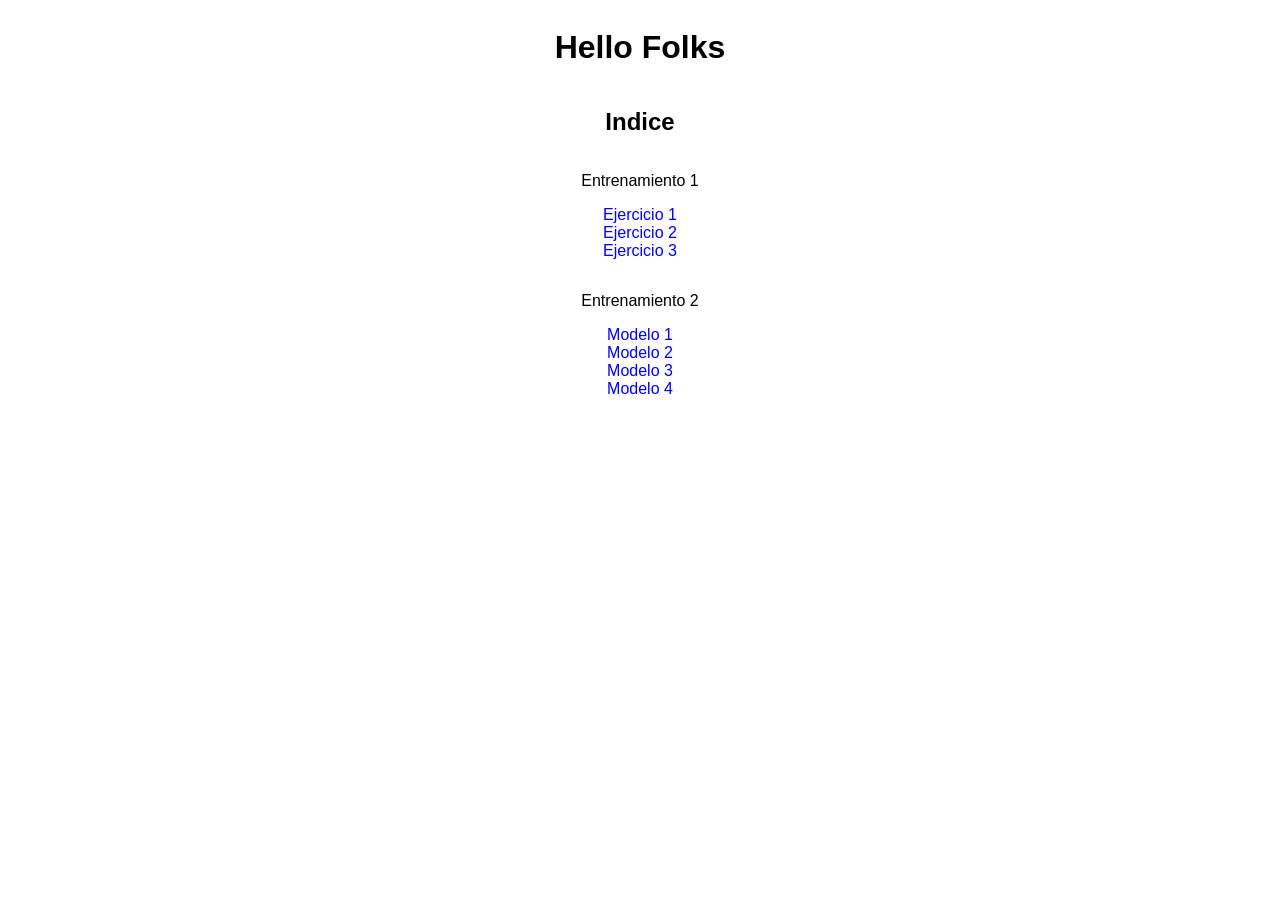
<file: index.html>
<!DOCTYPE html>
<html lang="en">
<head>
    <meta charset="UTF-8">
    <meta name="viewport" content="width=device-width, initial-scale=1.0">
    <title>Actividad 2</title>
    <link rel="stylesheet" href="styles.css">
</head>
<body>

    <header>
        <h1>Hello Folks</h1>
    </header>
    <main>
        <h2>Indice</h2>
        <section>
        <p>Entrenamiento 1</p>
        <ul>
            <li>
                <a href="entrenamiento_01\ejercicio_01\index.html">Ejercicio 1</a>
            </li>
            <li>
                <a href="entrenamiento_01\ejercicio_02\index.html">Ejercicio 2</a>
            </li>
            <li>
                <a href="entrenamiento_01\ejercicio_03\index.html">Ejercicio 3</a>
            </li>
            
        </ul>
        </section>
        <section>
            <p>Entrenamiento 2</p>
            <ul>
                <li>
                    <a href="entrenamiento_02/modelo_1/">Modelo 1</a>
                </li>
                <li>
                    <a href="entrenamiento_02/modelo_2/">Modelo 2</a>
                </li>
                <li>
                    <a href="entrenamiento_02/modelo_3/">Modelo 3</a>
                </li>
                <li>
                    <a href="entrenamiento_02/modelo_4/">Modelo 4</a>
                </li>
            </ul>
        </section>
    </main>

    

    
</body>
</html>
</file>
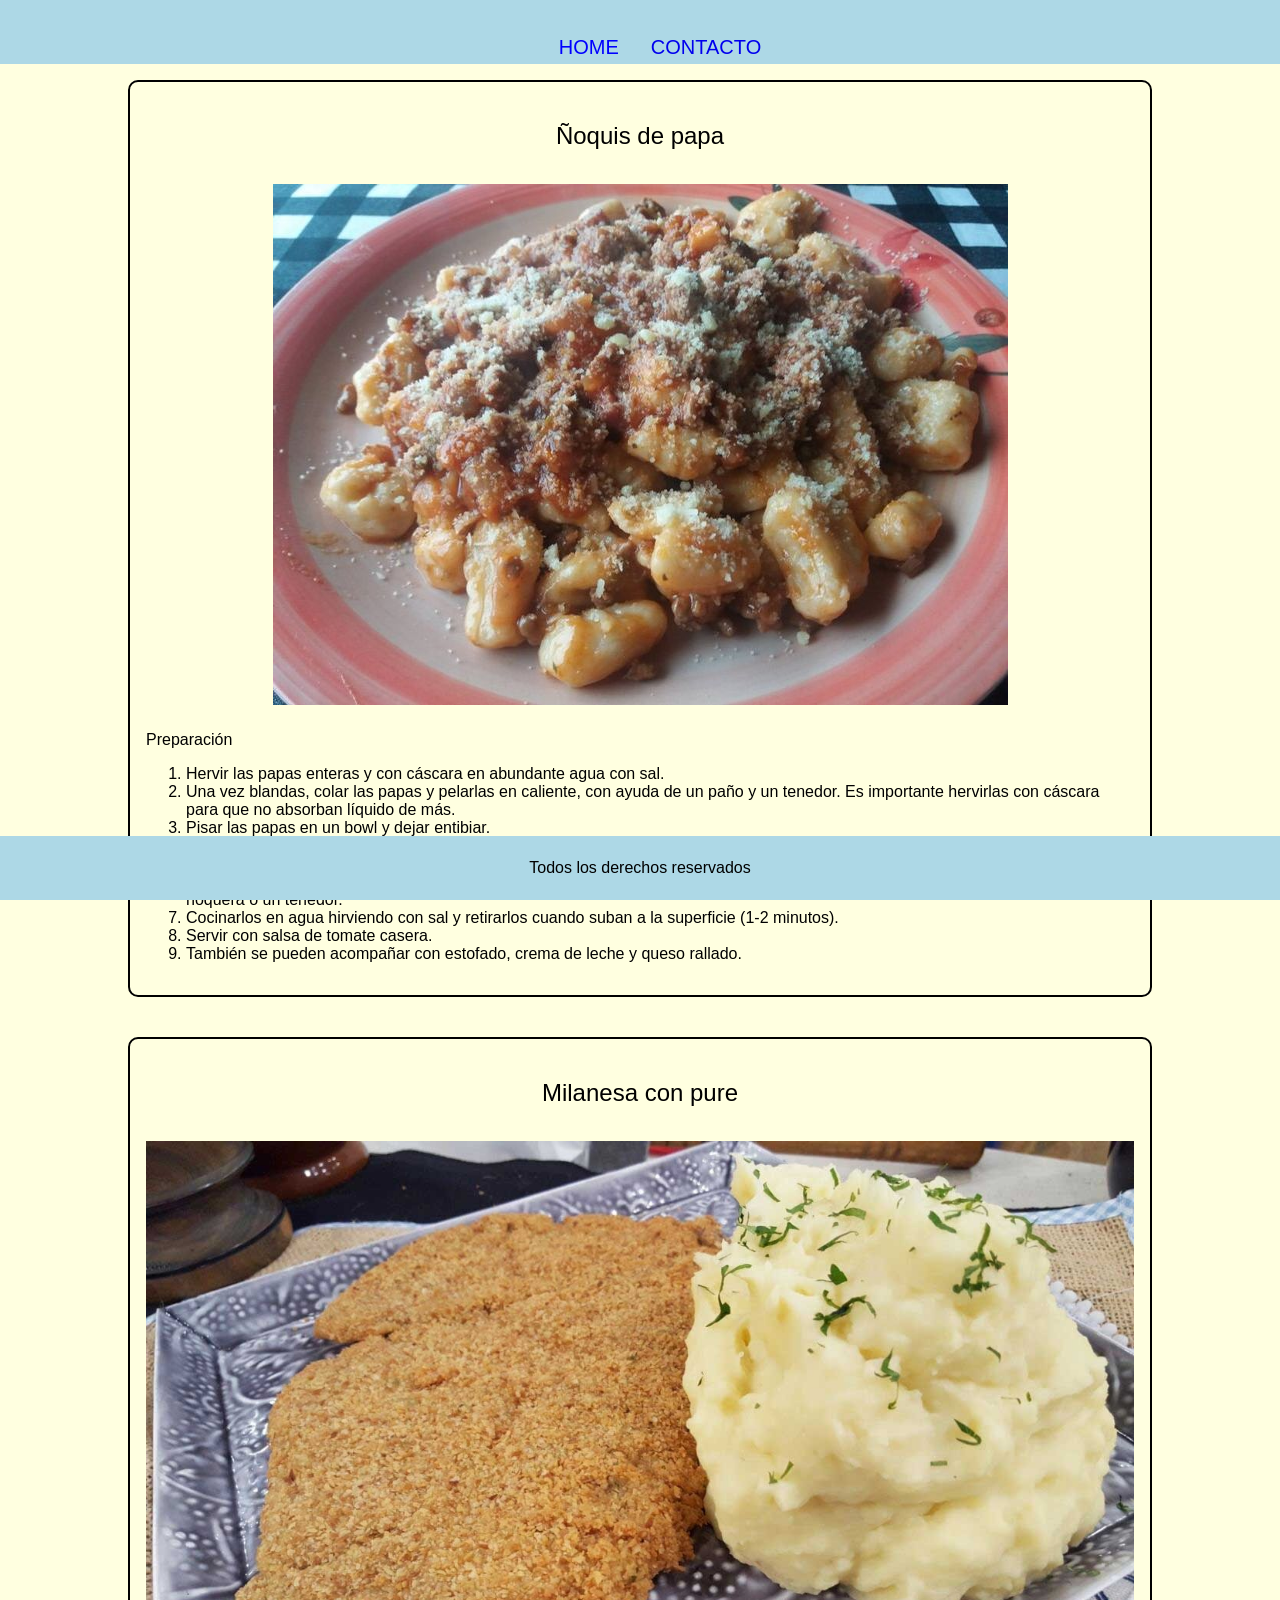
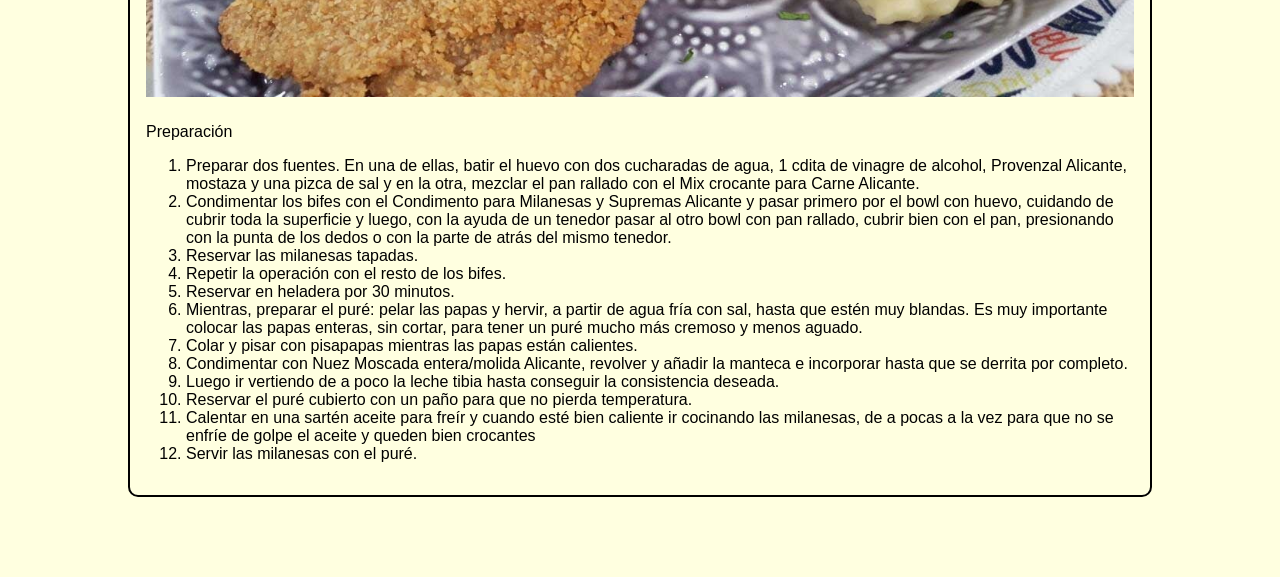
<file: entrenamiento_01/ejercicio_02/index.html>
<!DOCTYPE html>
<html lang="es">
<head>
    <meta charset="UTF-8">
    <meta name="viewport" content="width=device-width, initial-scale=1.0">
    <title>Document</title>
    <link rel="stylesheet" href="styles.css">
</head>
<body>
   <nav>
    <ul class="nav1">
        <li class="link_nav">
            <a href="">HOME</a>
        </li>
        <li class="link_nav">
            <a href="contacto.html">CONTACTO</a>
        </li>
    </ul>
   </nav>
   <main>
    <section class="receta">
        <div>
            <p  class="titulo">Ñoquis de papa</p>
        </div>
        <div>
            <img src="noquis.jpg" alt="imagen de noquis">
        </div>
        <div>
            <p>
                Preparación
            </p>
            <ol>
                <li>Hervir las papas enteras y con cáscara en abundante agua con sal.</li>
                <li>Una vez blandas, colar las papas y pelarlas en caliente, con ayuda de un paño y un tenedor. Es importante hervirlas con cáscara para que no absorban líquido de más.</li>
                <li>Pisar las papas en un bowl y dejar entibiar.</li>
                <li>Agregar el huevo y condimentar con sal, nuez moscada y pimienta blanca.</li>
                <li>Añadir la harina e integrar bien al puré, sin amasar para evitar que queden gomosos.</li>
                <li>Colocar la masa sobre la mesada enharinada, formar tiras de 2 a 3 cm de diámetro y cortar los ñoquis. Darles forma con una ñoquera o un tenedor.</li>
                <li>Cocinarlos en agua hirviendo con sal y retirarlos cuando suban a la superficie (1-2 minutos).</li>
                <li>Servir con salsa de tomate casera.</li>
                <li>También se pueden acompañar con estofado, crema de leche y queso rallado.</li>
            </ol>
        </div>
    </section>
    <section class="receta">
        <div>
            <p class="titulo">Milanesa con pure</p>
        </div>
        <div>
            <img src="milanesa.jpg" alt="imagen de milanesa con pure">
        </div>
        <div>
            <p>
                Preparación
            </p>
            <ol>
               <li>
                    Preparar dos fuentes. En una de ellas, batir el huevo con dos cucharadas de agua, 1 cdita de vinagre de alcohol, Provenzal Alicante, mostaza y una pizca de sal y en la otra, mezclar el pan rallado con el Mix crocante para Carne Alicante.
               </li>
               <li>
                    Condimentar los bifes con el Condimento para Milanesas y Supremas Alicante y pasar primero por el bowl con huevo, cuidando de cubrir toda la superficie y luego, con la ayuda de un tenedor pasar al otro bowl con pan rallado, cubrir bien con el pan, presionando con la punta de los dedos o con la parte de atrás del mismo tenedor.
               </li>
                <li>
                    Reservar las milanesas tapadas.
               </li>
               <li>
                    Repetir la operación con el resto de los bifes.
               </li>
                <li>
                    Reservar en heladera por 30 minutos.
               </li>
               <li>
                    Mientras, preparar el puré: pelar las papas y hervir, a partir de agua fría con sal, hasta que estén muy blandas. Es muy importante colocar las papas enteras, sin cortar, para tener un puré mucho más cremoso y menos aguado.
               </li>
                <li>
                    Colar y pisar con pisapapas mientras las papas están calientes.
               </li>
               <li>
                    Condimentar con Nuez Moscada entera/molida Alicante, revolver y añadir la manteca e incorporar hasta que se derrita por completo.
               </li>
                <li>
                    Luego ir vertiendo de a poco la leche tibia hasta conseguir la consistencia deseada.
               </li>
               <li>
                    Reservar el puré cubierto con un paño para que no pierda temperatura.
               </li>
                <li>
                    Calentar en una sartén aceite para freír y cuando esté bien caliente ir cocinando las milanesas, de a pocas a la vez para que no se enfríe de golpe el aceite y queden bien crocantes
               </li>
               <li>
                    Servir las milanesas con el puré.
               </li>
            </ol>

        </div>
    </section>
   </main>
   <footer>
    <p>Todos los derechos reservados</p>
   </footer>
</body>
</html>
</file>
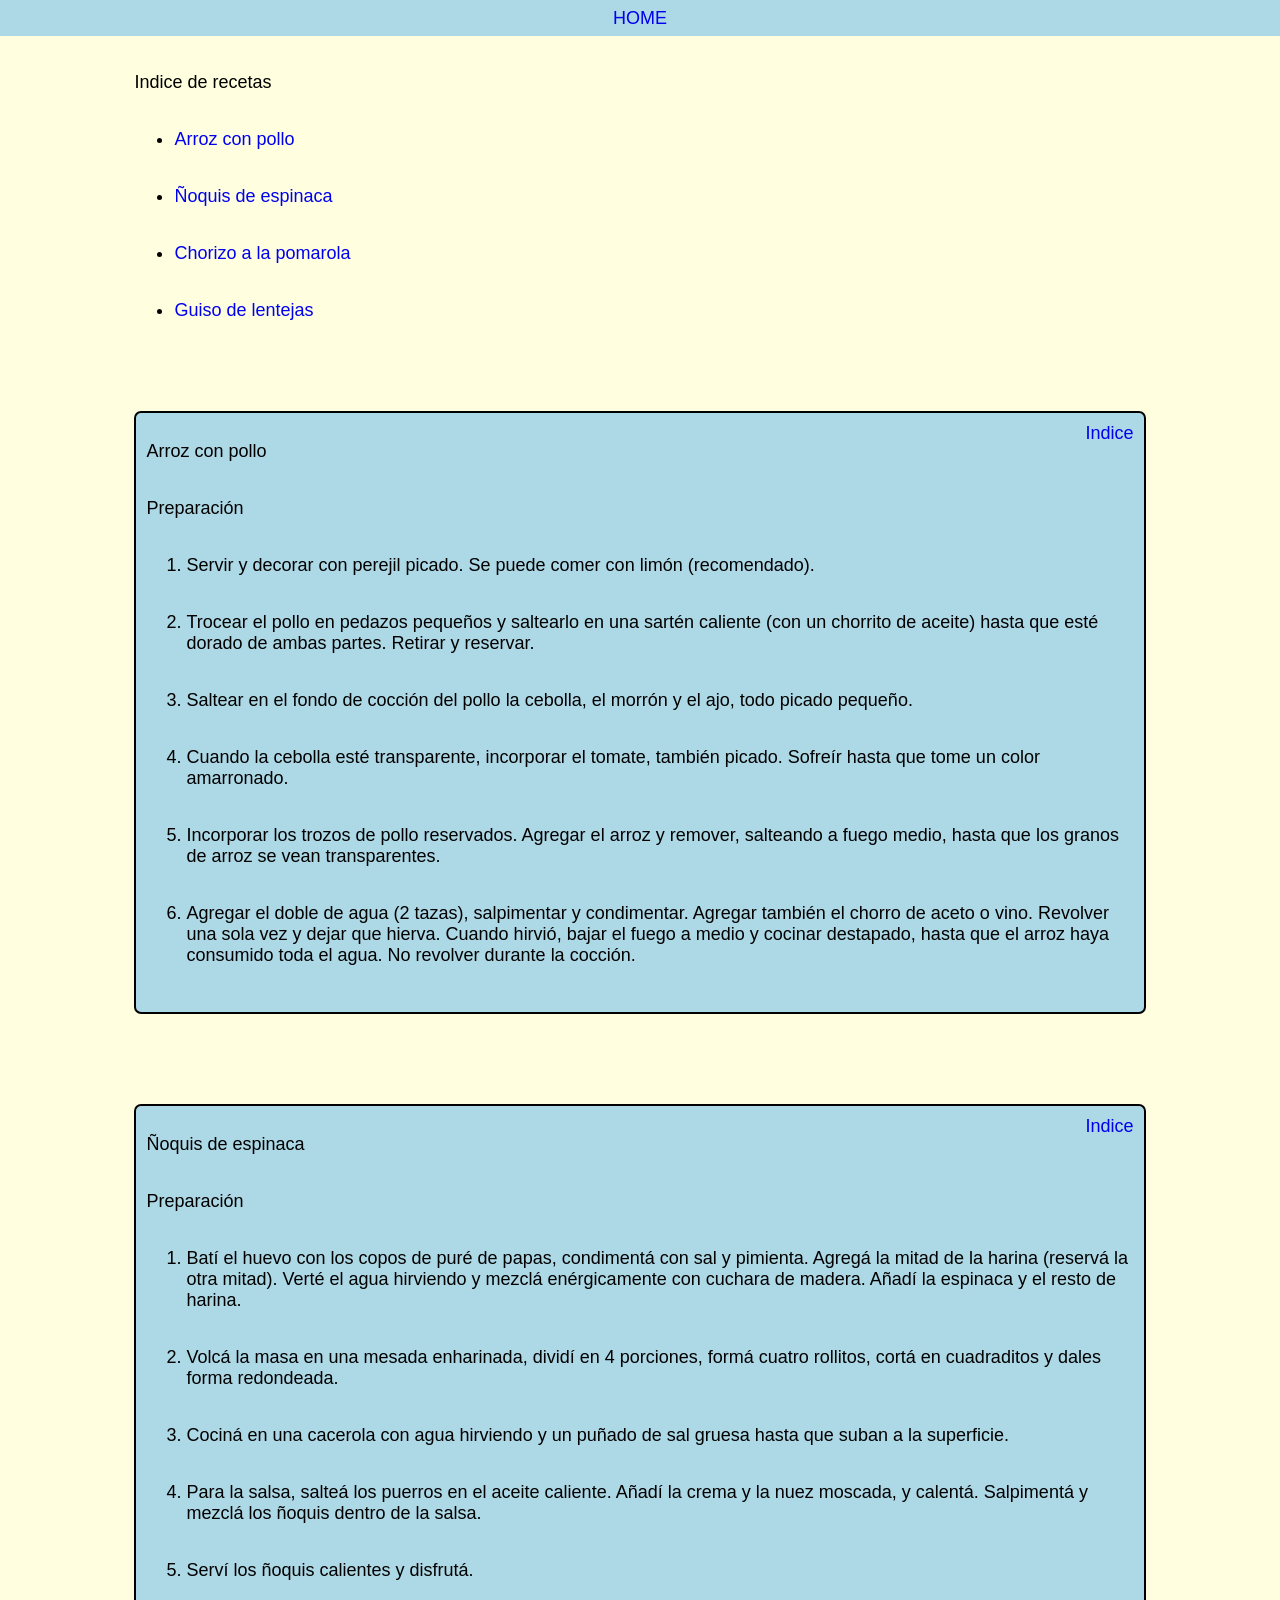
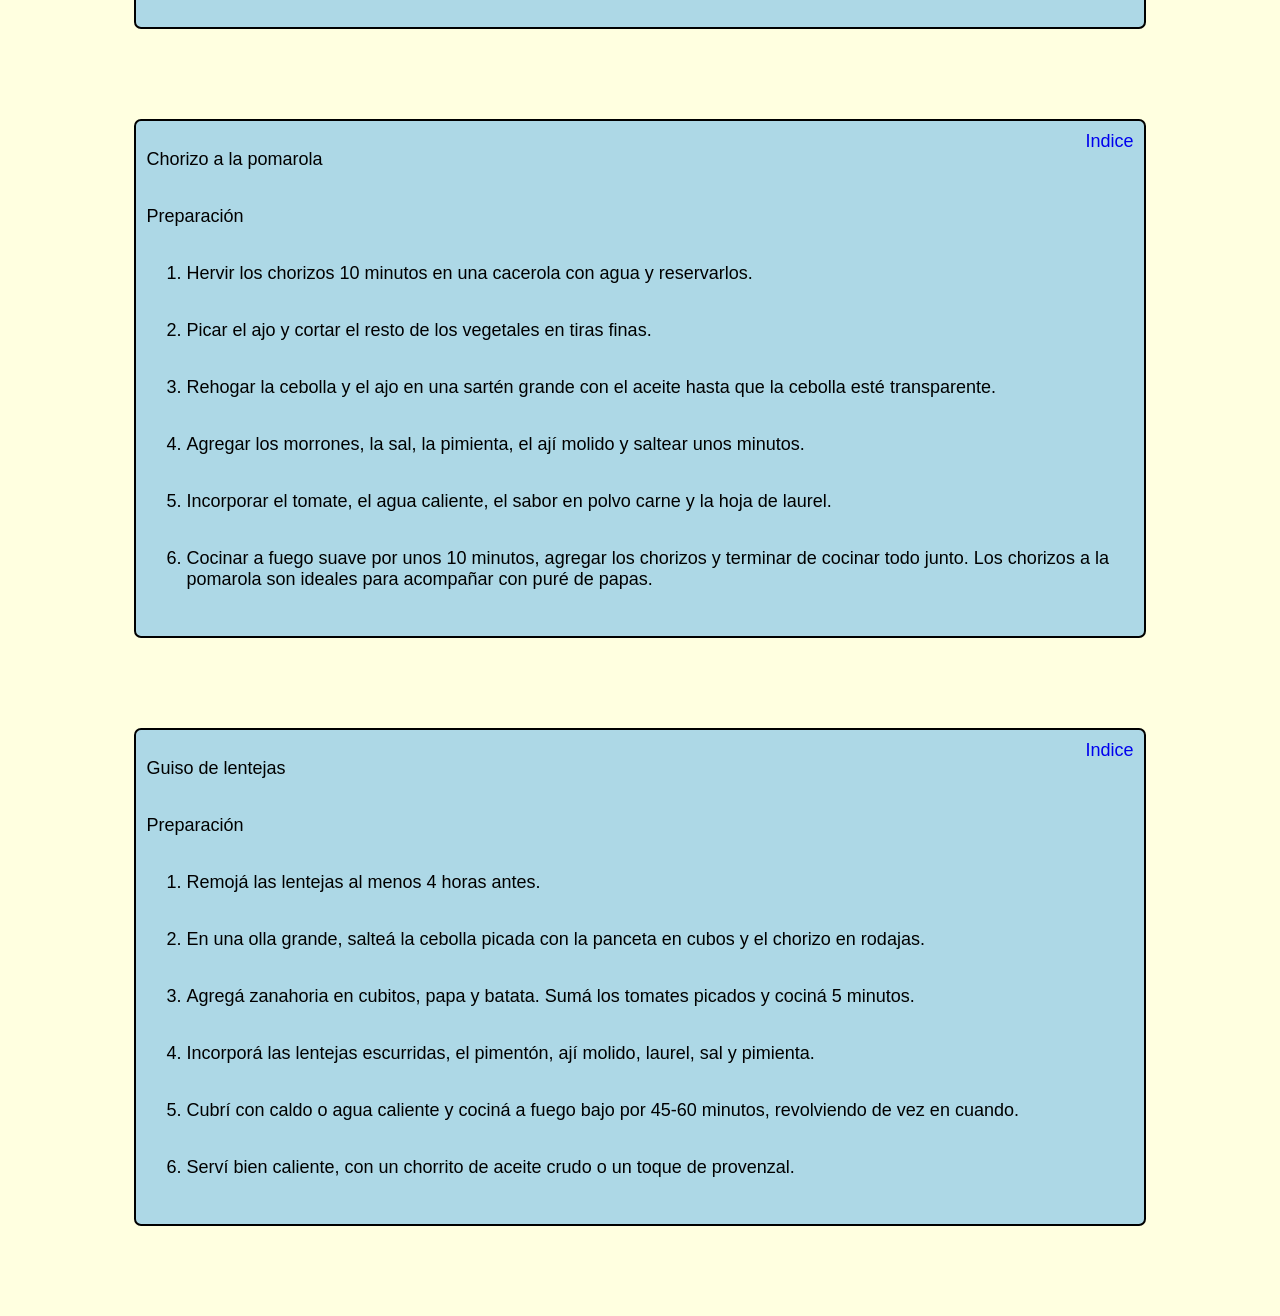
<file: entrenamiento_01/ejercicio_03/index.html>
<!DOCTYPE html>
<html lang="es">
<head>
    <meta charset="UTF-8">
    <meta name="viewport" content="width=device-width, initial-scale=1.0">
    <title>Document</title>
    <link rel="stylesheet" href="styles.css">
</head>
<body>
    <nav>
        <a href="index.html">HOME</a>
    </nav>
    <main>
        <section>
            <div>
                <p>Indice de recetas</p>
                
            </div>
            <div id="indice">
                <ul>
                    <li>
                        <a href="#arroz">Arroz con pollo</a>
                    </li>
                    <li>
                        <a href="#noquis">Ñoquis de espinaca</a>
                    </li>
                    <li>
                        <a href="#chori">Chorizo a la pomarola</a>
                    </li>
                    <li>
                        <a href="#guiso">Guiso de lentejas</a>
                    </li>
                    
                </ul>
            </div>
        </section>
        <section>
            <div class="receta">
                <div class="titulo" id="arroz">
                    <p>Arroz con pollo</p>
                    <a href="#indice">Indice</a>
                </div>
                <div>
                    <p>Preparación</p>
                    <ol>
                        <li>Servir y decorar con perejil picado. Se puede comer con limón (recomendado).</li>
                        <li>Trocear el pollo en pedazos pequeños y saltearlo en una sartén caliente (con un chorrito de aceite) hasta que esté dorado de ambas partes. Retirar y reservar.</li>
                        <li>Saltear en el fondo de cocción del pollo la cebolla, el morrón y el ajo, todo picado pequeño.</li>
                        <li>Cuando la cebolla esté transparente, incorporar el tomate, también picado. Sofreír hasta que tome un color amarronado.</li>
                        <li>Incorporar los trozos de pollo reservados. Agregar el arroz y remover, salteando a fuego medio, hasta que los granos de arroz se vean transparentes.</li>
                        <li>Agregar el doble de agua (2 tazas), salpimentar y condimentar. Agregar también el chorro de aceto o vino. Revolver una sola vez y dejar que hierva. Cuando hirvió, bajar el fuego a medio y cocinar destapado, hasta que el arroz haya consumido toda el agua. No revolver durante la cocción.</li>
                    </ol>
                </div>    
            </div>
            
            <div  class="receta">
                <div class="titulo" id="noquis">
                    <p>Ñoquis de espinaca</p>
                    <a href="#indice">Indice</a>
                </div>
                <div>
                    <p>Preparación</p>  
                    <ol>
                        <li>Batí el huevo con los copos de puré de papas, condimentá con sal y pimienta. Agregá la mitad de la harina (reservá la otra mitad). Verté el agua hirviendo y mezclá enérgicamente con cuchara de madera. Añadí la espinaca y el resto de harina.</li>
                        <li>Volcá la masa en una mesada enharinada, dividí en 4 porciones, formá cuatro rollitos, cortá en cuadraditos y dales forma redondeada.</li>
                        <li>Cociná en una cacerola con agua hirviendo y un puñado de sal gruesa hasta que suban a la superficie.</li>
                        <li>Para la salsa, salteá los puerros en el aceite caliente. Añadí la crema y la nuez moscada, y calentá. Salpimentá y mezclá los ñoquis dentro de la salsa.</li>
                        <li>Serví los ñoquis calientes y disfrutá.</li>
                    </ol>  
                </div>
                
            </div>
      
            <div class="receta">
                <div class="titulo" id="chori">
                    <p>Chorizo a la pomarola</p>
                    <a href="#indice">Indice</a>
                </div>
                <div>
                    <p>Preparación</p>
                    <ol>
                        <li>Hervir los chorizos 10 minutos en una cacerola con agua y reservarlos.</li>
                        <li>Picar el ajo y cortar el resto de los vegetales en tiras finas.</li>
                        <li>Rehogar la cebolla y el ajo en una sartén grande con el aceite hasta que la cebolla esté transparente.
                        </li>
                        <li>Agregar los morrones, la sal, la pimienta, el ají molido y saltear unos minutos.</li>
                        <li>Incorporar el tomate, el agua caliente, el sabor en polvo carne y la hoja de laurel.</li>
                        <li>Cocinar a fuego suave por unos 10 minutos, agregar los chorizos y terminar de cocinar todo junto. Los
                            chorizos a la pomarola son ideales para acompañar con puré de papas.</li>
                    </ol>
            
                </div>
            </div>
            
            <div class="receta">
                 <div class="titulo" id="guiso">
                    <p>Guiso de lentejas</p>
                    <a href="#indice">Indice</a>
                </div>
                <div>
                    <p>Preparación</p>
                    <ol>
                        <li>Remojá las lentejas al menos 4 horas antes.</li>
                        <li>En una olla grande, salteá la cebolla picada con la panceta en cubos y el chorizo en rodajas.</li>
                        <li>Agregá zanahoria en cubitos, papa y batata. Sumá los tomates picados y cociná 5 minutos.</li>
                        <li>Incorporá las lentejas escurridas, el pimentón, ají molido, laurel, sal y pimienta.</li>
                        <li>Cubrí con caldo o agua caliente y cociná a fuego bajo por 45-60 minutos, revolviendo de vez en cuando.</li>
                        <li>Serví bien caliente, con un chorrito de aceite crudo o un toque de provenzal.</li>
                    </ol>
                
                </div>
                </div>
        </section>
    </main>
</body>
</html>
</file>
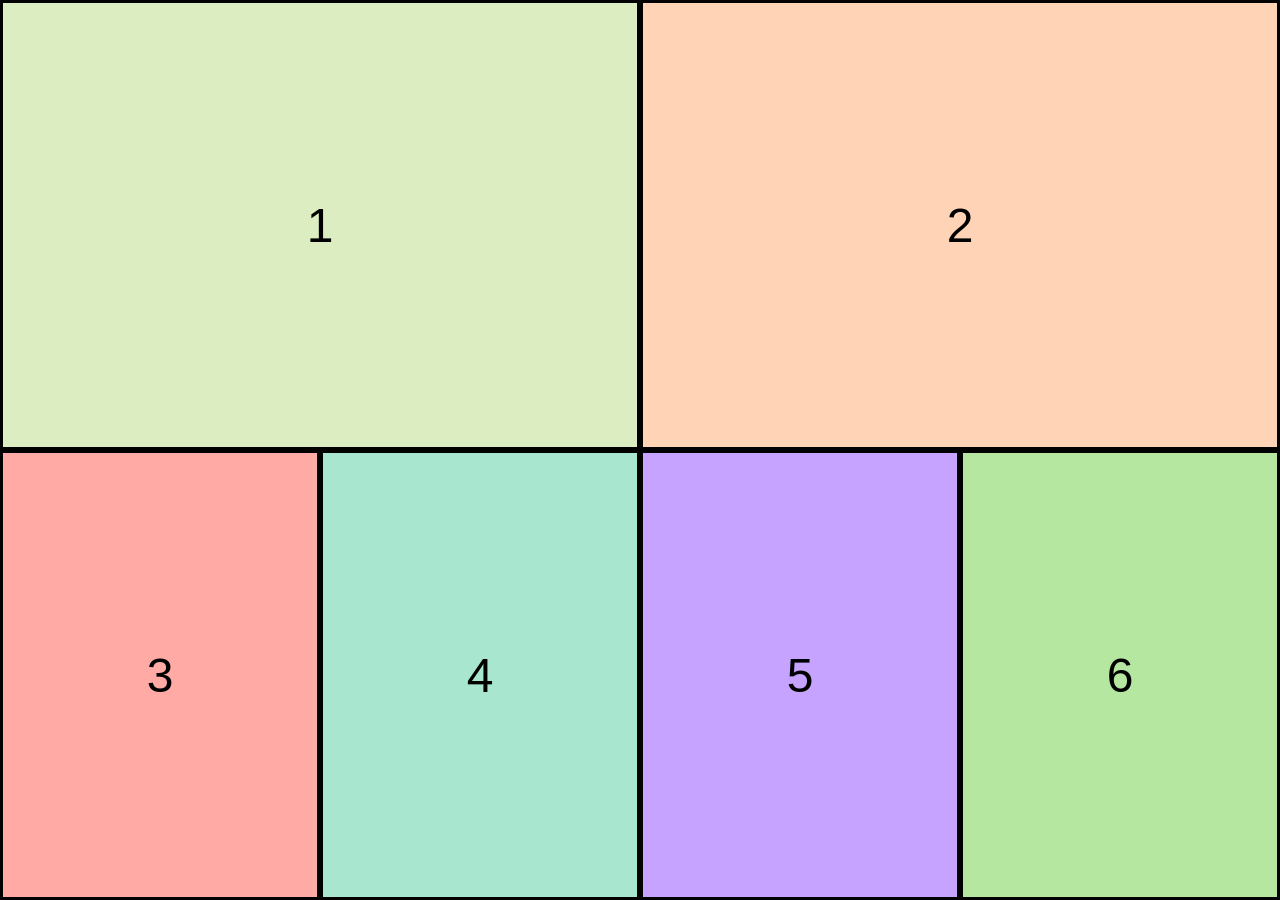
<file: entrenamiento_02/modelo_1/index.html>
<!DOCTYPE html>
<html lang="es">
<head>
    <meta charset="UTF-8">
    <meta name="viewport" content="width=device-width, initial-scale=1.0">
    <title>Modelo CSS Grid</title>
    <link rel="stylesheet" href="styles.css">
</head>
<body>
    <div class="grilla">
        <div class="caja c1">1</div>
        <div class="caja c2">2</div>
        <div class="caja c3">3</div>
        <div class="caja c4">4</div>
        <div class="caja c5">5</div>
        <div class="caja c6">6</div>
    </div>
</body>
</html>
</file>
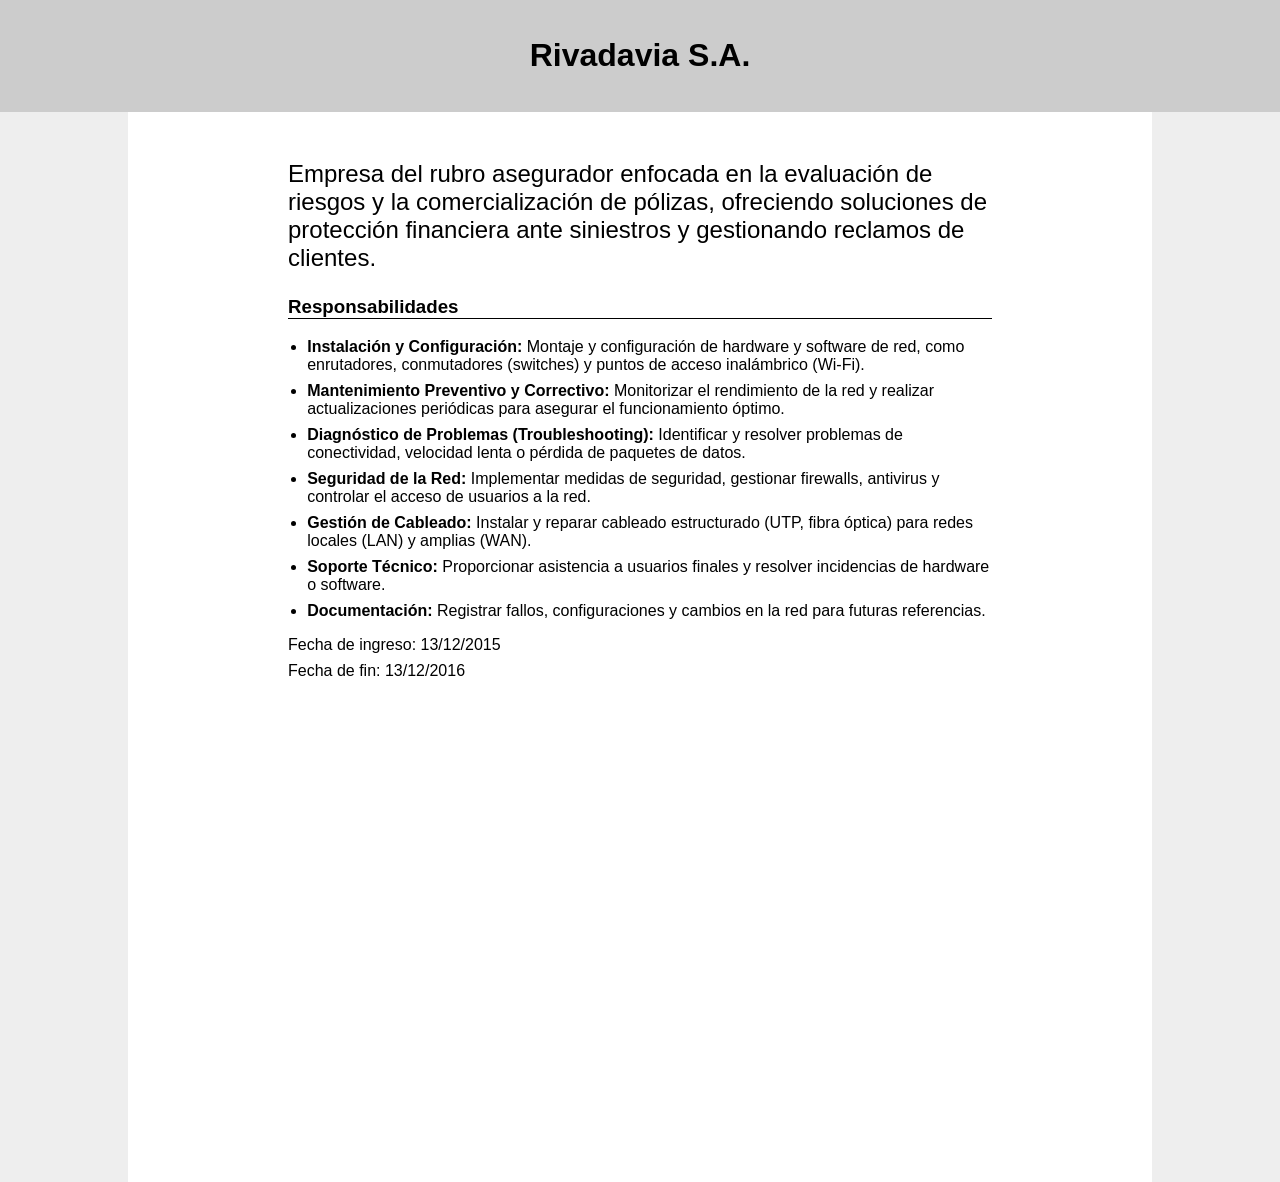
<file: entrenamiento_01/ejercicio_01/empresa_01.html>
<!DOCTYPE html>
<html lang="en">
<head>
    <meta charset="UTF-8">
    <meta name="viewport" content="width=device-width, initial-scale=1.0">
    <title>Empresa 1</title>
    <link rel="stylesheet" href="empresa.css">
</head>
<header>
    <h1>
        Rivadavia S.A. 
    </h1>

</header>
<body>
    <main>
    <section>
    
    <h2>
        Empresa del rubro asegurador enfocada en la evaluación de riesgos y la comercialización de pólizas, ofreciendo soluciones de protección financiera ante siniestros y gestionando reclamos de clientes.
    </h2>
</section>
<section>
    <h3>Responsabilidades</h3>
    <ul>
        <li>
            <strong>Instalación y Configuración:</strong> Montaje y configuración de hardware y software de red, como enrutadores, conmutadores (switches) y puntos de acceso inalámbrico (Wi-Fi).
        </li>
        <li>
            <strong>Mantenimiento Preventivo y Correctivo:</strong> Monitorizar el rendimiento de la red y realizar actualizaciones periódicas para asegurar el funcionamiento óptimo.
        </li>
        <li>
            <strong>Diagnóstico de Problemas (Troubleshooting):</strong> Identificar y resolver problemas de conectividad, velocidad lenta o pérdida de paquetes de datos.
        </li>
        <li>
            <strong>Seguridad de la Red:</strong> Implementar medidas de seguridad, gestionar firewalls, antivirus y controlar el acceso de usuarios a la red.
        </li>
        <li>
            <strong>Gestión de Cableado:</strong> Instalar y reparar cableado estructurado (UTP, fibra óptica) para redes locales (LAN) y amplias (WAN).
        </li>
        <li>
            <strong>Soporte Técnico:</strong> Proporcionar asistencia a usuarios finales y resolver incidencias de hardware o software.
        </li>
        <li>
            <strong>Documentación:</strong> Registrar fallos, configuraciones y cambios en la red para futuras referencias. 
        </li>
    </ul>


</section>
<p>Fecha de ingreso: 13/12/2015
</p>
<p>Fecha de fin: 13/12/2016
</p>
<section>
    <iframe class="mapa" src="https://www.google.com/maps/embed?pb=!1m18!1m12!1m3!1d3281.3641581326856!2d-58.5628052!3d-34.670757599999995!2m3!1f0!2f0!3f0!3m2!1i1024!2i768!4f13.1!3m3!1m2!1s0x95bcc62cc3ef7083%3A0x8867107f425fade5!2sUniversidad%20Nacional%20de%20La%20Matanza!5e0!3m2!1ses!2sar!4v1778092577979!5m2!1ses!2sar" width="600" height="450" style="border:0;" allowfullscreen="" loading="lazy" referrerpolicy="no-referrer-when-downgrade"></iframe>
</section>
</main>
</body>
</html>
</file>
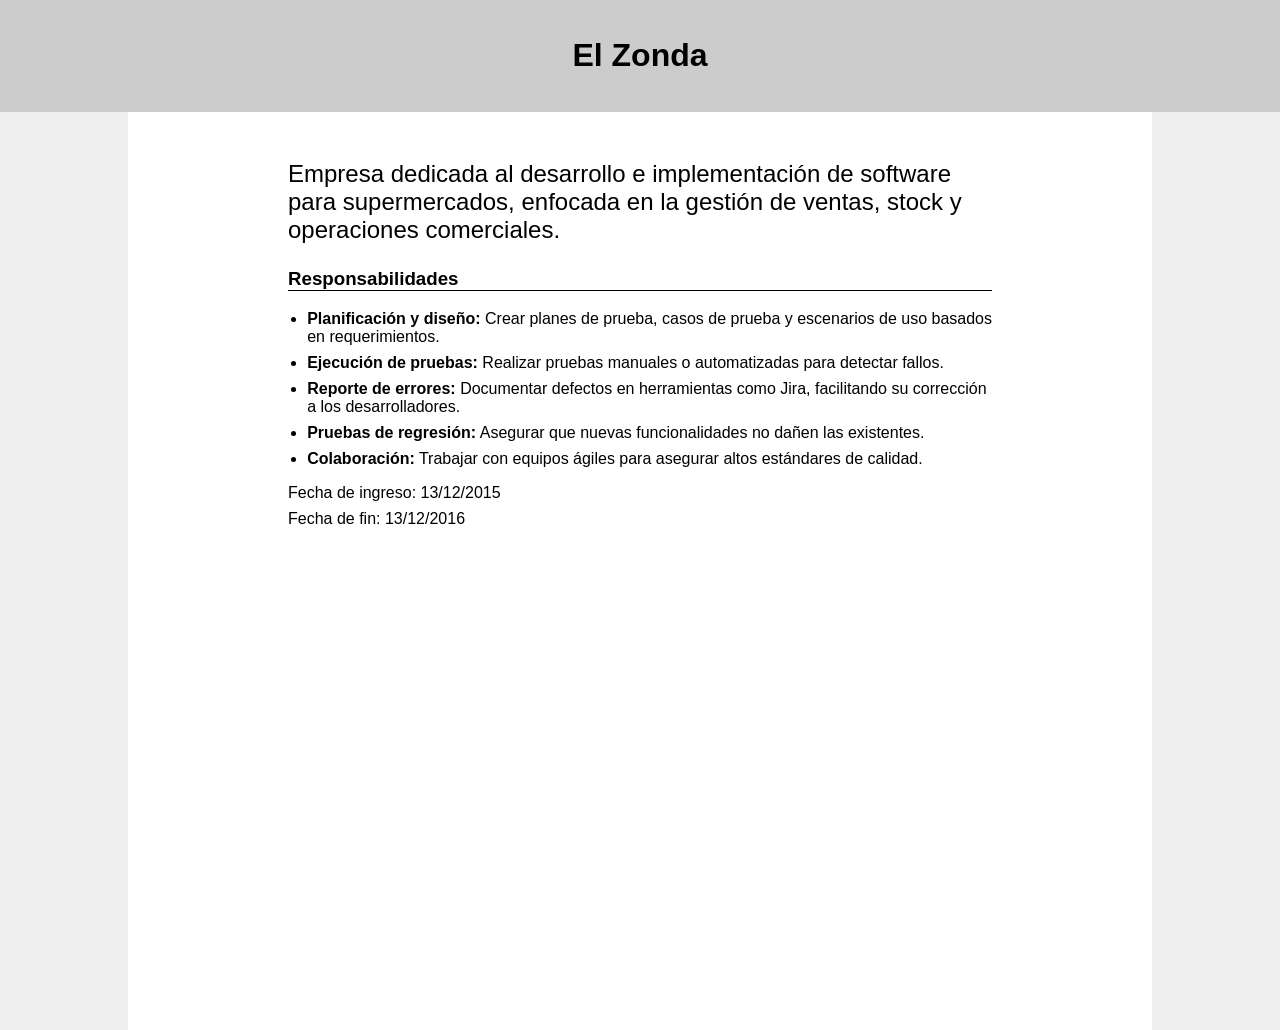
<file: entrenamiento_01/ejercicio_01/empresa_02.html>
<!DOCTYPE html>
<html lang="en">
<head>
    <meta charset="UTF-8">
    <meta name="viewport" content="width=device-width, initial-scale=1.0">
    <title>Empresa 2</title>
    <link rel="stylesheet" href="empresa.css">
</head>
<header>
    <h1>
        El Zonda 
    </h1>


</header>
<body>
    <main>
    <section>
    
    <h2>
       Empresa dedicada al desarrollo e implementación de software para supermercados, enfocada en la gestión de ventas, stock y operaciones comerciales.
    </h2>
</section>
<section>
    <h3>Responsabilidades</h3>
        <ul>
  <li><strong>Planificación y diseño:</strong> Crear planes de prueba, casos de prueba y escenarios de uso basados en requerimientos.</li>
  <li><strong>Ejecución de pruebas:</strong> Realizar pruebas manuales o automatizadas para detectar fallos.</li>
  <li><strong>Reporte de errores:</strong> Documentar defectos en herramientas como Jira, facilitando su corrección a los desarrolladores.</li>
  <li><strong>Pruebas de regresión:</strong> Asegurar que nuevas funcionalidades no dañen las existentes.</li>
  <li><strong>Colaboración:</strong> Trabajar con equipos ágiles para asegurar altos estándares de calidad.</li>
</ul>
</section>
<p>Fecha de ingreso: 13/12/2015
</p>
<p>Fecha de fin: 13/12/2016
</p>

<section>
    <iframe class="mapa" src="https://www.google.com/maps/embed?pb=!1m18!1m12!1m3!1d3281.3641581326856!2d-58.5628052!3d-34.670757599999995!2m3!1f0!2f0!3f0!3m2!1i1024!2i768!4f13.1!3m3!1m2!1s0x95bcc62cc3ef7083%3A0x8867107f425fade5!2sUniversidad%20Nacional%20de%20La%20Matanza!5e0!3m2!1ses!2sar!4v1778092577979!5m2!1ses!2sar" width="600" height="450" style="border:0;" allowfullscreen="" loading="lazy" referrerpolicy="no-referrer-when-downgrade"></iframe>
</section>
</main>
</body>
</html>
</file>
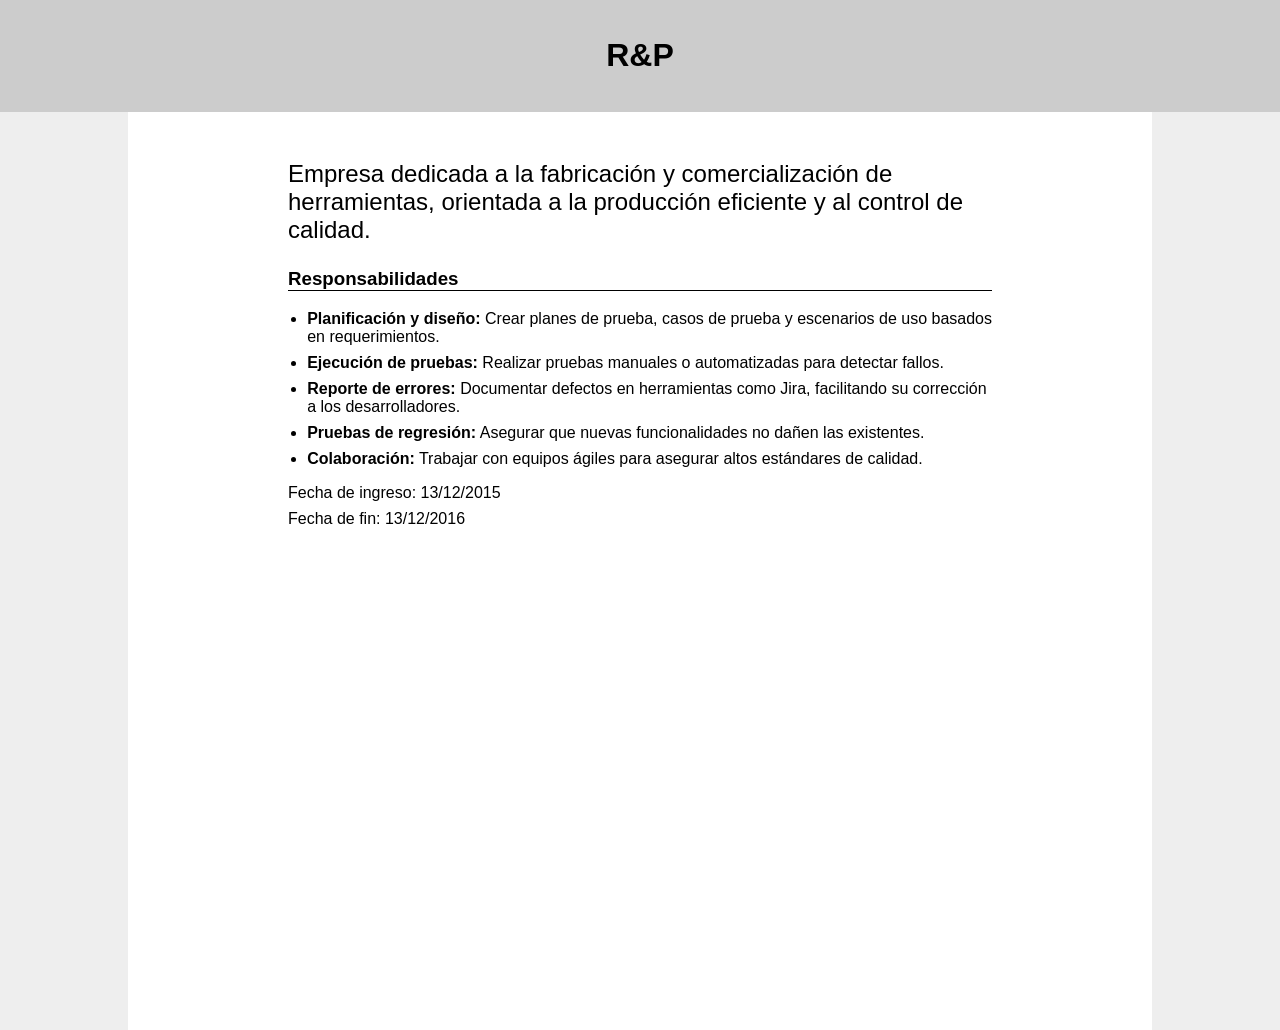
<file: entrenamiento_01/ejercicio_01/empresa_03.html>
<!DOCTYPE html>
<html lang="en">
<head>
    <meta charset="UTF-8">
    <meta name="viewport" content="width=device-width, initial-scale=1.0">
    <title>Empresa 3</title>
    <link rel="stylesheet" href="empresa.css">
</head>
<header>
    <h1>
        R&P
    </h1>


</header>
<body>

<main>
    <section>
    
    <h2>
      Empresa dedicada a la fabricación y comercialización de herramientas, orientada a la producción eficiente y al control de calidad.
    </h2>
</section>
<section>
    <h3>Responsabilidades</h3>
        <ul>
  <li><strong>Planificación y diseño:</strong> Crear planes de prueba, casos de prueba y escenarios de uso basados en requerimientos.</li>
  <li><strong>Ejecución de pruebas:</strong> Realizar pruebas manuales o automatizadas para detectar fallos.</li>
  <li><strong>Reporte de errores:</strong> Documentar defectos en herramientas como Jira, facilitando su corrección a los desarrolladores.</li>
  <li><strong>Pruebas de regresión:</strong> Asegurar que nuevas funcionalidades no dañen las existentes.</li>
  <li><strong>Colaboración:</strong> Trabajar con equipos ágiles para asegurar altos estándares de calidad.</li>
</ul>

<p>Fecha de ingreso: 13/12/2015
</p>
<p>Fecha de fin: 13/12/2016
</p>
</section>

<section>
    <iframe class="mapa" src="https://www.google.com/maps/embed?pb=!1m18!1m12!1m3!1d3281.3641581326856!2d-58.5628052!3d-34.670757599999995!2m3!1f0!2f0!3f0!3m2!1i1024!2i768!4f13.1!3m3!1m2!1s0x95bcc62cc3ef7083%3A0x8867107f425fade5!2sUniversidad%20Nacional%20de%20La%20Matanza!5e0!3m2!1ses!2sar!4v1778092577979!5m2!1ses!2sar" width="600" height="450" style="border:0;" allowfullscreen="" loading="lazy" referrerpolicy="no-referrer-when-downgrade"></iframe>
</section>
</main>
</body>
</html>
</file>
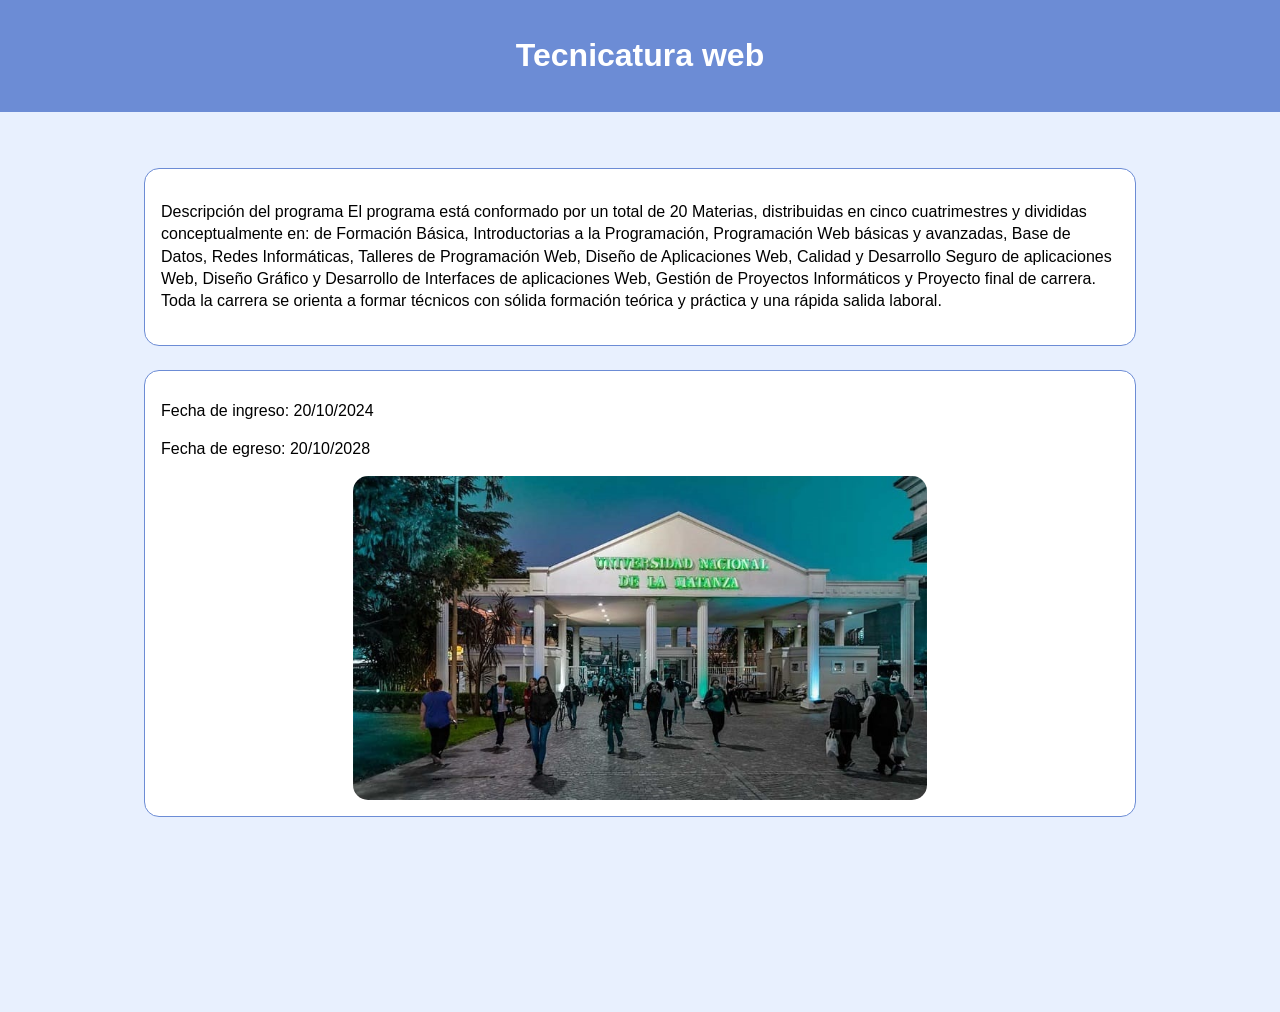
<file: entrenamiento_01/ejercicio_01/estudio_01.html>
<!DOCTYPE html>
<html lang="en">
<head>
    <meta charset="UTF-8">
    <meta name="viewport" content="width=device-width, initial-scale=1.0">
    <title>Estudios 1</title>
    <link rel="stylesheet" href="estudio.css">
</head>

<header><h1>Tecnicatura web</h1></header>
<body>
    <main>
    <section>
        <p>Descripción del programa
El programa está conformado por un total de 20 Materias, distribuidas en cinco cuatrimestres y divididas conceptualmente en: de Formación Básica, Introductorias a la Programación, Programación Web básicas y avanzadas, Base de Datos, Redes Informáticas, Talleres de Programación Web, Diseño de Aplicaciones Web, Calidad y Desarrollo Seguro de aplicaciones Web, Diseño Gráfico y Desarrollo de Interfaces de aplicaciones Web, Gestión de Proyectos Informáticos y Proyecto final de carrera. Toda la carrera se orienta a formar técnicos con sólida formación teórica y práctica y una rápida salida laboral.</p>


    </section>
    <section class="institucion">
        <div><p>Fecha de ingreso: 20/10/2024</p>
        <p>Fecha de egreso: 20/10/2028</p>
        </div>

         <img class="imagen" src="unlam.jpg" alt="">
        
    </section>
    


    </main>
</body>
</html>
</file>
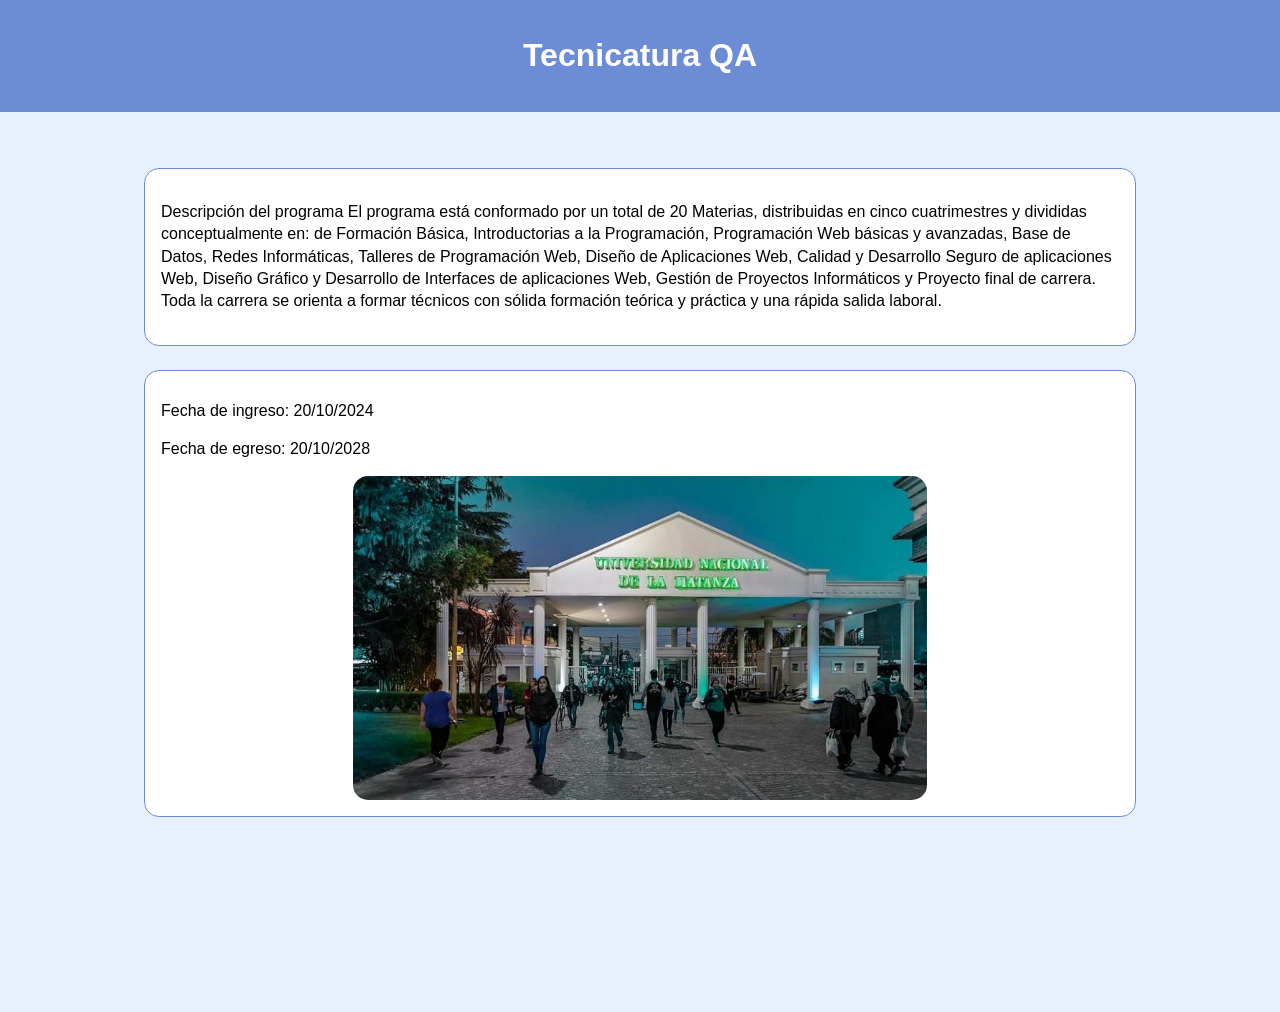
<file: entrenamiento_01/ejercicio_01/estudio_02.html>
<!DOCTYPE html>
<html lang="en">
<head>
    <meta charset="UTF-8">
    <meta name="viewport" content="width=device-width, initial-scale=1.0">
    <title>Estudios 2</title>
    <link rel="stylesheet" href="estudio.css">
</head>

<header><h1>Tecnicatura QA</h1></header>
<body>
    <main>
    <section>
        <p>Descripción del programa
El programa está conformado por un total de 20 Materias, distribuidas en cinco cuatrimestres y divididas conceptualmente en: de Formación Básica, Introductorias a la Programación, Programación Web básicas y avanzadas, Base de Datos, Redes Informáticas, Talleres de Programación Web, Diseño de Aplicaciones Web, Calidad y Desarrollo Seguro de aplicaciones Web, Diseño Gráfico y Desarrollo de Interfaces de aplicaciones Web, Gestión de Proyectos Informáticos y Proyecto final de carrera. Toda la carrera se orienta a formar técnicos con sólida formación teórica y práctica y una rápida salida laboral.</p>
    </section>
    <section>
        <p>Fecha de ingreso: 20/10/2024</p>
        <p>Fecha de egreso: 20/10/2028</p>

         <img class="imagen" src="unlam.jpg" alt="">
    </section>
    </main>
</body>
</html>
</file>
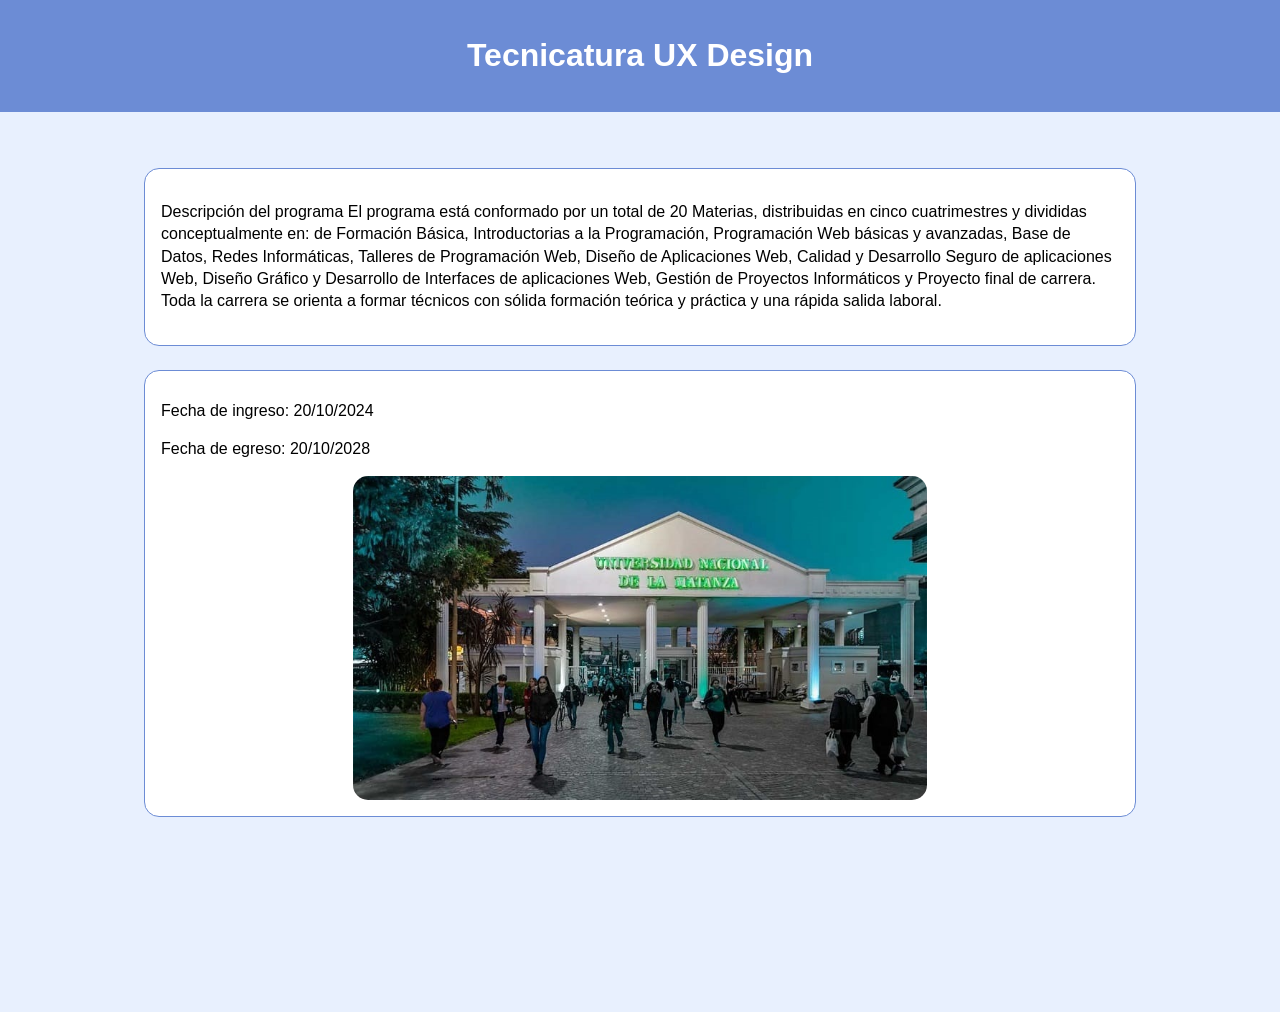
<file: entrenamiento_01/ejercicio_01/estudio_03.html>
<!DOCTYPE html>
<html lang="en">
<head>
    <meta charset="UTF-8">
    <meta name="viewport" content="width=device-width, initial-scale=1.0">
    <title>Estudios 3</title>
    <link rel="stylesheet" href="estudio.css">
</head>

<header><h1>Tecnicatura UX Design</h1></header>
<body>
    <main>
    <section>
        <p>Descripción del programa
El programa está conformado por un total de 20 Materias, distribuidas en cinco cuatrimestres y divididas conceptualmente en: de Formación Básica, Introductorias a la Programación, Programación Web básicas y avanzadas, Base de Datos, Redes Informáticas, Talleres de Programación Web, Diseño de Aplicaciones Web, Calidad y Desarrollo Seguro de aplicaciones Web, Diseño Gráfico y Desarrollo de Interfaces de aplicaciones Web, Gestión de Proyectos Informáticos y Proyecto final de carrera. Toda la carrera se orienta a formar técnicos con sólida formación teórica y práctica y una rápida salida laboral.</p>
    </section>
    <section>
        <p>Fecha de ingreso: 20/10/2024</p>
        <p>Fecha de egreso: 20/10/2028</p>

         <img class="imagen" src="unlam.jpg" alt="">
    </section>
    </main>
</body>
</html>
</file>
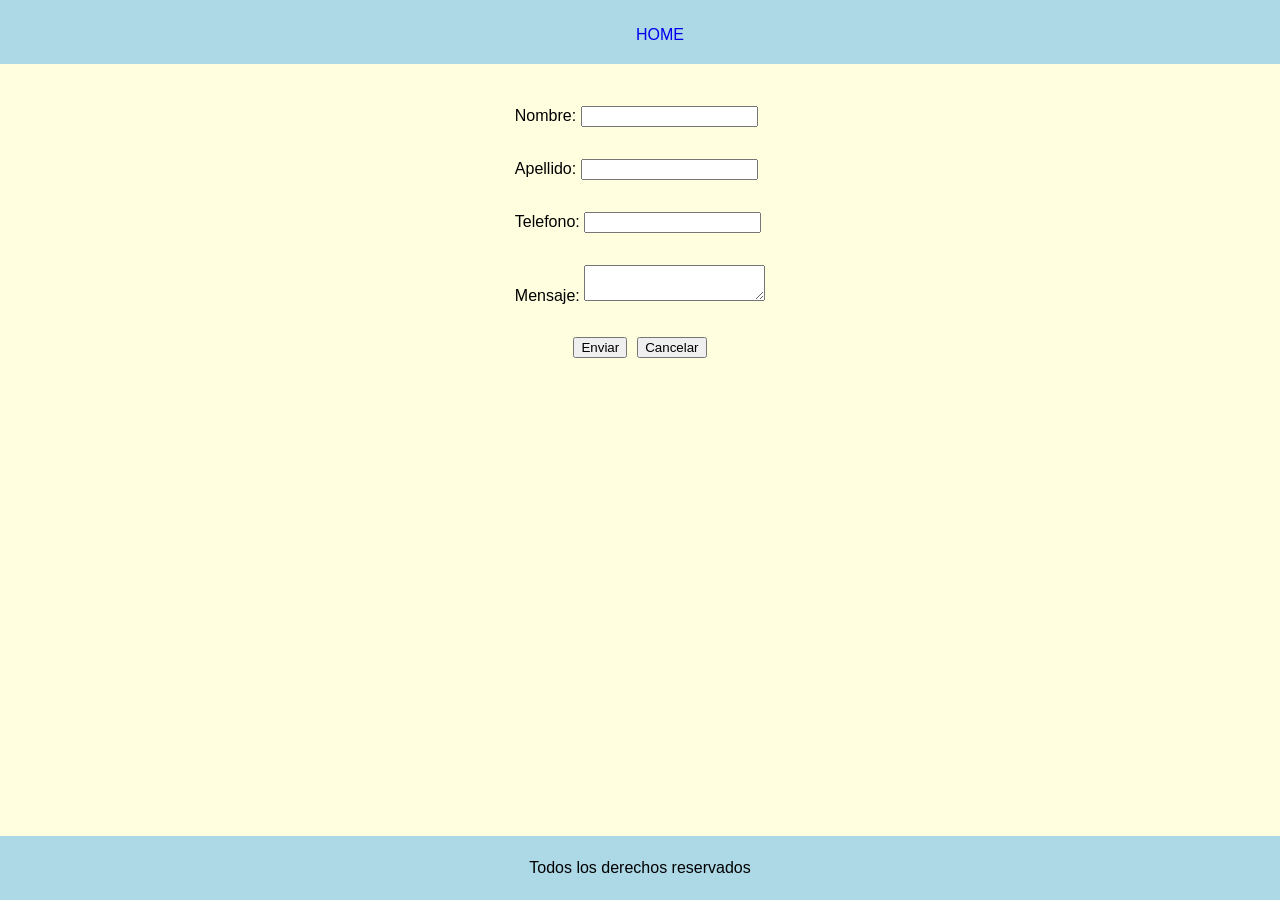
<file: entrenamiento_01/ejercicio_02/contacto.html>
<!DOCTYPE html>
<html lang="es">
<head>
    <meta charset="UTF-8">
    <meta name="viewport" content="width=device-width, initial-scale=1.0">
    <title>Contacto</title>
    <link rel="stylesheet" href="contacto.css">
</head>
<body>
   <nav>
    <ul>
        <li>
            <a href="index.html">HOME</a>
        </li>
      <!--   <li>
            <a href="contacto.html">CONTACTO</a>
        </li> -->
    </ul>
   </nav>
   <main>
        <section>
            <form>
               <div>
                 <label for="nombre">Nombre:</label>
                <input type="text" id="nombre" name="nombre" required>
               </div>
               <div>
                <label for="apellido">Apellido:</label>
                <input type="text" id="apellido" name="apellido" required>
               </div>
               <div>
                 <label for="telefono">Telefono:</label>   
                 <input type="text" id="telefono" name="telefono" required>
               </div>
               <div>
                    <label for="mensaje">Mensaje:</label>
                    <textarea name="mensaje" id="mensaje"></textarea required>
                </div>    
               <div class="botones">
                    <input class="boton" type="submit" value="Enviar">
                    <input class="boton" type="reset" value="Cancelar">
               </div>
            </form>
        </section>
   </main>
   <footer>
    <p>Todos los derechos reservados</p>
   </footer>
</body>
</html>
</file>
<file: styles.css>
*{
    font-family: 'Trebuchet MS', 'Lucida Sans Unicode', 'Lucida Grande', 'Lucida Sans', Arial, sans-serif;
   
}




a:link{
    color: blue;
    text-decoration: none;
}

a:visited{
    color: blue;
    text-decoration: none;
}

a:hover{
    color: green;
    text-decoration: none;
}

li{
    list-style: none;
  
}

ul{
     padding-left: 0;
     margin-left: 0;
}



main{
    display: flex;
    flex-direction: column;
    align-items: center;
    text-align: center;
   
}

header{
    display: flex;
    flex-direction: column;
    align-items: center;
}
</file>
<file: entrenamiento_01/ejercicio_02/styles.css>
*{
    font-family: 'Trebuchet MS', 'Lucida Sans Unicode', 'Lucida Grande', 'Lucida Sans', Arial, sans-serif;
    
}

nav{
    position: fixed;
    top: 0;
    left: 0;
    width: 100%;
    background-color: lightblue;
    height: 4rem;
 
}
    

body{
    margin-top: 5rem;
    margin-bottom: 5rem;
    background-color: lightyellow;
    width: 80%;
      display: flex;
    flex-direction: column;
    align-items: center;
    gap: 10px;
    margin: 40px auto;
    height: 100%;


}

footer {
    position: fixed;
    bottom: 0;
    left: 0;
    width: 100%;
    height: 4rem;
    background: lightblue;
    display: flex;
    justify-content: center;
    align-items: center;
}

.nav1{
    display: flex;
    flex-direction: row;
    justify-content: center;
    align-items: center;
    font-size: 20px;
    
}

.link_nav{
    display: inline-block;
    margin: 1rem;
}

img{
    max-width: 100%;
    height: 80%;
    display: block;
    margin: auto;
    background-color: gray;
}
section {
    display: flex;
    flex-direction: column;
    align-items: center;
    gap: 10px;
    margin: 40px auto;
}

a{
  text-decoration: none;  
}

a:visited{
    color: blue;
}

a:hover{
    color: red;
}

.receta{
    border: solid 2px black;
    border-radius: 10px;
    padding: 1rem;
}

.titulo{
    font-size: 24px;
}
</file>
<file: entrenamiento_01/ejercicio_03/styles.css>
*{
    font-family: 'Trebuchet MS', 'Lucida Sans Unicode', 'Lucida Grande', 'Lucida Sans', Arial, sans-serif;
    font-size: 18px;
}

main{
    width: 80%;
    margin: 0 auto;
    margin-top: 4rem;
    
}

.receta {
    margin-top: 5rem;
    margin-bottom: 5rem;
}

li{
    margin-top: 2rem;
    margin-bottom: 2rem;
}


nav{
    position: fixed;
    top: 0;
    left: 0;
    width: 100%;
    background-color: lightblue;
    height: 2rem;
    display: flex;
    justify-content: center;
    align-items: center;

 
}
body{
    margin-top: 4rem;

    background-color: lightyellow;
}

a{
    text-decoration: none;
}

a:visited{
    color: blue;
}

a:hover{
    color: orange;
}

.receta{
    border: solid black 2px;
    border-radius: 7px;
    padding: 10px;
    background-color: lightblue;
}

.titulo{
    display: flex;
    flex-direction: row;
    justify-content: space-between;
}
</file>
<file: entrenamiento_02/modelo_1/styles.css>
* { box-sizing: border-box; } 
body, html { margin: 0; padding: 0; width: 100%; height: 100%; overflow: hidden; }
.grilla { display: grid; width: 100%; height: 100%; grid-template-columns: repeat(4, 1fr); grid-template-rows: 1fr 1fr; }
.caja { display: flex; justify-content: center; align-items: center; font-size: 3rem; border: 0.2rem solid black; font-family: sans-serif; }

.c1 { grid-column: span 2; background-color: #dcedc1; }
.c2 { grid-column: span 2; background-color: #ffd3b6; }
.c3 { background-color: #ffaaa5; }
.c4 { background-color: #a8e6cf; }
.c5 { background-color: #c5a3ff; }
.c6 { background-color: #b5e7a0; }

@media (max-width: 768px) {
    .grilla { grid-template-columns: 1fr 1fr; grid-template-rows: repeat(4, 1fr); }
    .c1, .c2 { grid-column: span 2; }

    .c1{
        margin-bottom: 15px;
    }
}
</file>
<file: entrenamiento_01/ejercicio_01/empresa.css>
* {
    box-sizing: border-box;
    font-family: 'Trebuchet MS', 'Lucida Sans Unicode', 'Lucida Grande', 'Lucida Sans', Arial, sans-serif;
}

body {
    margin: 0;
    font-family: 'Trebuchet MS', 'Lucida Sans Unicode', 'Lucida Grande', 'Lucida Sans', Arial, sans-serif;
    background-color: #eeeeee;
    overflow-x: hidden;
}

main {
    width: 80%;
    margin: 0 auto;
    min-height: 100vh;
    background-color: white;
    padding: 1.5rem;
    padding-left: 10rem;
    padding-right: 10rem;
}

/* header simple */
header {
    background-color: #cccccc;
    text-align: center;
    padding: 1rem;
}

/* secciones */
section {
    margin-top: 1.5rem;
}

/* títulos */
h2 {
    font-weight: normal;
}

h3 {
    border-bottom: 0.1rem solid black;
}

/* lista */
ul {
    padding-left: 1.2rem;
}

li {
    margin-bottom: 0.5rem;
}

/* párrafos */
p {
    margin: 0.5rem 0;
}

.mapa{
    border-radius: 45px;
    width: 100%;
}
</file>
<file: entrenamiento_01/ejercicio_01/estudio.css>
* {
    box-sizing: border-box;
}

body {
    margin: 0;
    font-family: 'Trebuchet MS', 'Lucida Sans Unicode', 'Lucida Grande', 'Lucida Sans', Arial, sans-serif;
    background-color: #e8f0fe;
    overflow-x: hidden;
}

/* contenedor */
main {
    width: 80%;
    min-height: 100vh;
    margin: 0 auto;
    padding: 2rem 1rem;
}

/* header */
header {
    text-align: center;
    background-color: #6c8cd5;
    color: white;
    padding: 1rem;
}

/* secciones */
section {
    margin-top: 1.5rem;
    padding: 1rem;
    border: 0.1rem solid #6c8cd5;
    background-color: white;
    border-radius: 15px;
}

/* párrafos */
p {
    line-height: 1.4;
}

/* fechas más separadas */
section:last-child p {
    margin-top: 0.8rem;
}

.imagen{
    display: block;
    margin: 0 auto;
    border-radius: 15px;
    width: 60%;


}

.institucion{
    display: flex;
    flex-direction: column;
}
</file>
<file: entrenamiento_01/ejercicio_02/contacto.css>
*{
    font-family: 'Trebuchet MS', 'Lucida Sans Unicode', 'Lucida Grande', 'Lucida Sans', Arial, sans-serif;
}

a{
    text-decoration: none;
}

ul{
    list-style-type: none;
    display: flex;
    text-align: center;
    justify-content: center;


}

li{
    padding: 10px;
}

div{
    padding: 1em;
}

nav{
    position: fixed;
    top: 0;
    left: 0;
    width: 100%;
    background-color: lightblue;
    height: 4rem;
    
 
}
    

body{
    margin-top: 15rem;
    margin-bottom: 5rem;
    background-color: lightyellow;
    width: 80%;
      display: flex;
    flex-direction: column;
    align-items: center;
    gap: 10px;
    margin: 40px auto;
    height: 100%;

}

footer {
    position: fixed;
    bottom: 0;
    left: 0;
    width: 100%;
    height: 4rem;
    background: lightblue;
    display: flex;
    justify-content: center;
    align-items: center;
}

main{
    margin-top: 50px;
    
}

.botones{
    display: flex;
    justify-content: center;
    
}

.boton{

    margin-right: 5px;
    margin-left: 5px;

}
</file>
